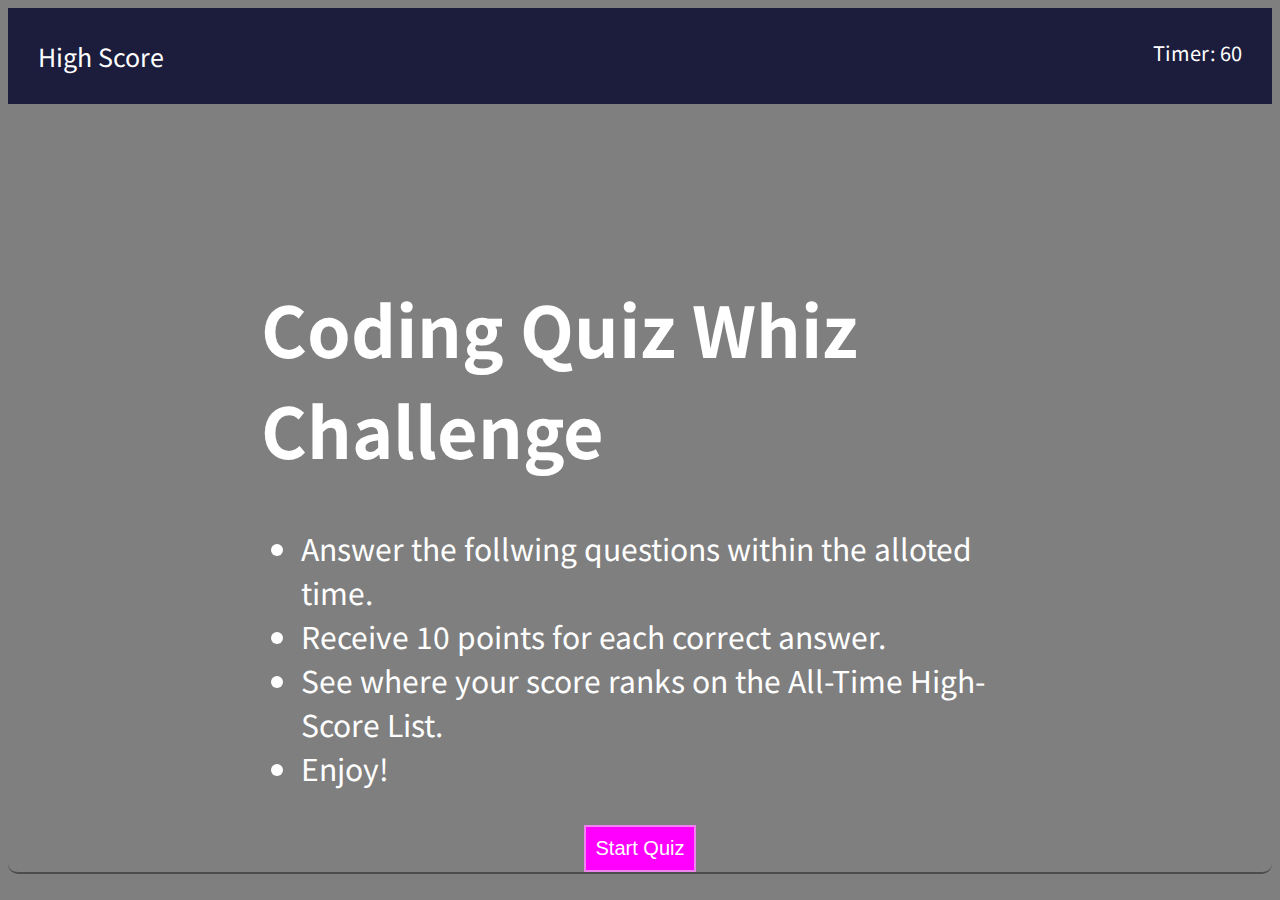
<file: index.html>
<!DOCTYPE html>
<html lang="en">
<head>
    <meta charset="UTF-8">
    <meta http-equiv="X-UA-Compatible" content="IE=edge">
    <meta name="viewport" content="width=device-width, initial-scale=1.0">
    <link rel="preconnect" href="https://fonts.gstatic.com">
    <link href="https://fonts.googleapis.com/css2?family=Noto+Sans+JP:wght@500&display=swap" rel="stylesheet">
    <link rel="stylesheet" href="./Assets/CSS/style.css" />
    <title>Quiz Whiz</title>
</head>
<body>
    <!--Quiz Start Page-->
    <header class="navBar">
        <a href="highscore.html">High Score</a>
        <div class="float-right">Timer: <span id="countdown">60</span></div>
    </header>
    <div class="start-page">
    <h1>Coding Quiz Whiz Challenge</h1>
    <ul> 
        <li>Answer the follwing questions within the alloted time.</li>
        <li>Receive 10 points for each correct answer.</li>
        <li>See where your score ranks on the All-Time High-Score List.</li>
        <li>Enjoy!</li>
    </ul>
    <button class="start-btn" id="start">Start Quiz</button>
    </div>
    <!--Quiz Questions-->
    <div class="quiz-container">
        <div class="quiz-header">
            <div class="quiz-card">
                <div id="questions"></div>
                <div class="answer-list">
                    <p><button id="ans1"></button></p>
                    <p><button id="ans2"></button></p>
                    <p><button id="ans3"></button></p>
                    <p><button id="ans4"></button></p>
                <p id="answer"></p>    
                </div>
            </div>
        </div>
    </div> 
    <!--Score Submit Page-->
    <div class="final-score" id="score">
        <div class="final-score-column">
            Your Final Score Is <span id="finalscore"></span>
        </div>
        <form>
            <p>Enter Your Name: <input id="namesubmit" type="text">
            <button id="submitNameBtn" type="submit"><a href="highscore.html">Submit</a></button>
            </p>
        </form>        
    </div>
<script src="https://code.jquery.com/jquery-3.5.1.min.js"></script>    
<script type="text/javascript" src="./Assets/JS/script.js"></script>     
</body>
</html>
</file>
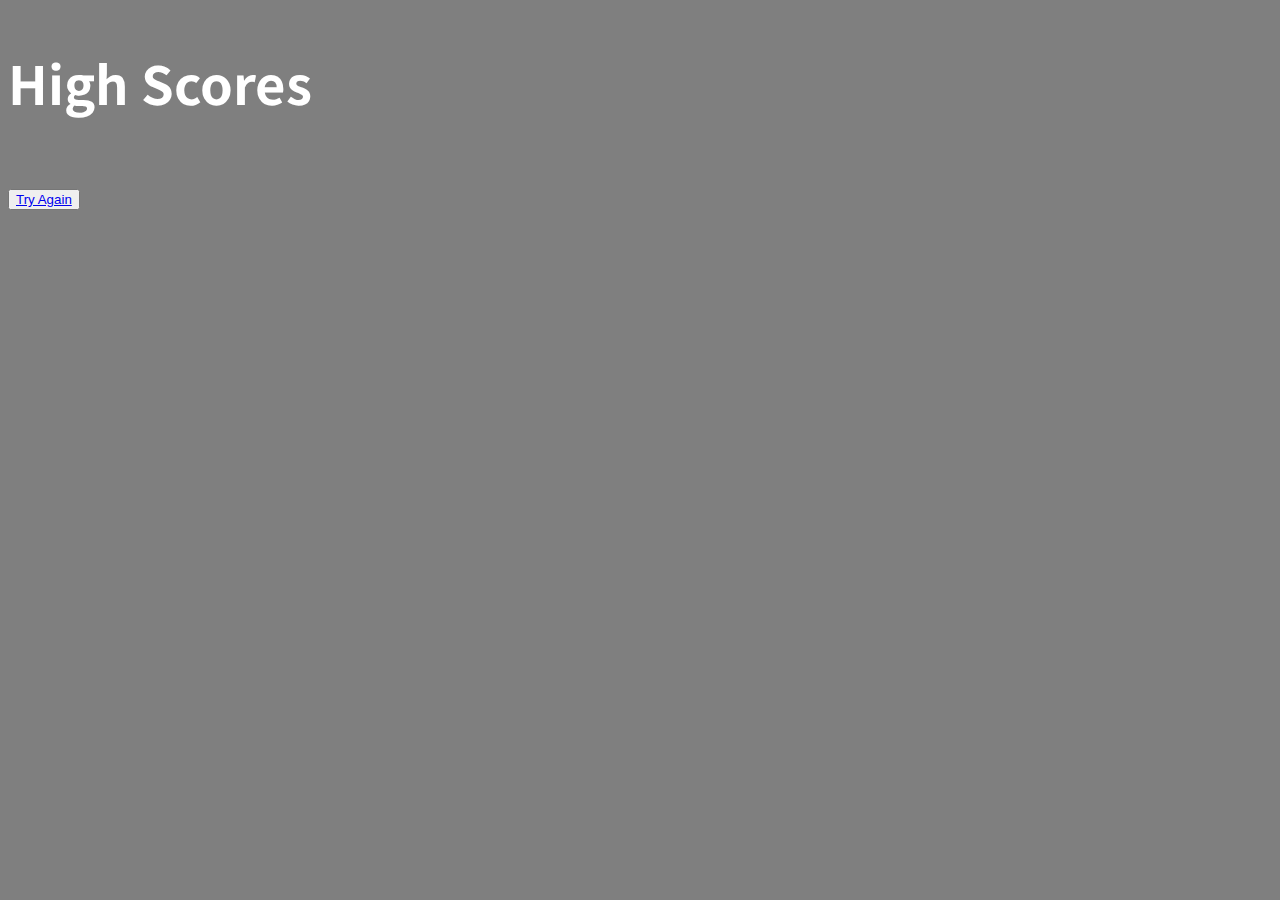
<file: highscore.html>
<!DOCTYPE html>
<html lang="en">
<head>
    <meta charset="UTF-8">
    <meta http-equiv="X-UA-Compatible" content="IE=edge">
    <meta name="viewport" content="width=device-width, initial-scale=1.0">
    <link rel="preconnect" href="https://fonts.gstatic.com">
    <link href="https://fonts.googleapis.com/css2?family=Noto+Sans+JP:wght@500&display=swap" rel="stylesheet">
    <link rel="stylesheet" href="./Assets/CSS/style.css" />
    <title>High-Score Page</title>
</head>
<body>
        <!--Highscore Page-->
        <div class="high-score" id="highScore">
            <h2>High Scores</h2>
            <div id="scoreList" class="score-list"></div>
        <!--Return Button and Clear Scores-->    
            <p>
                <button class="return-btn" id="startOverBtn" type="submit"><a href="index.html">Try Again</a></button>
            </p>
        </div>
        <script src="https://code.jquery.com/jquery-3.5.1.min.js"></script>    
        <script type="text/javascript" src="./Assets/JS/script.js"></script>        
</body>
</html>
</file>
<file: Assets/CSS/style.css>
body {
    background-image: linear-gradient(rgba(0, 0, 0, 0.5),rgba(0, 0, 0, 0.5)), url(https://images.pexels.com/photos/952670/pexels-photo-952670.jpeg?auto=compress&cs=tinysrgb&dpr=3&h=750&w=1260);
    color: #ffff;
    font-family: 'Noto Sans JP', sans-serif;
    font-size: 35px;
}

.navBar {
    flex-direction: row;
    background-color: #1c1c3c;
    overflow: hidden;
}

.navBar a {
    margin: 10px;
    padding: 20px 20px;
    color: #ffff;
    font-size: 25px;
    float: left;
    text-decoration: none;
    text-align: center;
}

.navBar a:hover {
    box-shadow: inset 0px 0px 5px blanchedalmond, 0px 0px 10px blanchedalmond;
    border-radius: 5px;
    cursor: pointer;
}

.float-right {
    float: right;
    font-size: 20px;
    position: relative;
    margin: 30px;
}


.start-page {
    display: block;
    flex-direction: column;
    justify-content: center;
    align-items: center;
    border-radius: 10px;
    border-bottom: 2px solid rgb(77, 75, 75);
    padding-left: 20%;
    padding-right: 20%;
    padding-top: 10%;
    
}

li {
    font-size: 30px;
}

.start-btn {
    display: block;
    flex-direction: column;
    justify-content: center;
    border: 2px solid violet;
    font-size: 20px;
    padding: 10px 10px 10px 10px;
    margin: auto;
    background: magenta;
    cursor: pointer;
    color: #ffff;   
}

.quiz-container {
    display: none;
    flex-direction: column;
    flex-flow: column;
    align-items: center;
    margin: auto;
   padding-left: 20%;
   padding-right: 20%;
   padding-top: 10%;
}

.quiz-header {
   font-size: 30px;
   float: left;
   color: rgb(3, 3, 94);
}
.quiz-card {
    font-size: 25px;
    color: #ffff;
    padding: 10px 10px 10px 10px;
    margin: 10px 10px;
    
}

.answer-list button:hover {
    cursor: pointer;
    background-color: grey;
    box-shadow: honeydew;

}

.final-score {
    display: none;
    flex-direction: column;
    flex-flow: column;
    align-items: center;
    margin: auto;
   padding-left: 20%;
   padding-right: 20%;
   padding-top: 10%;
}


.high-score {
    font-size: 35px;   
}

.return-btn {
    text-decoration: none;
}
</file>
